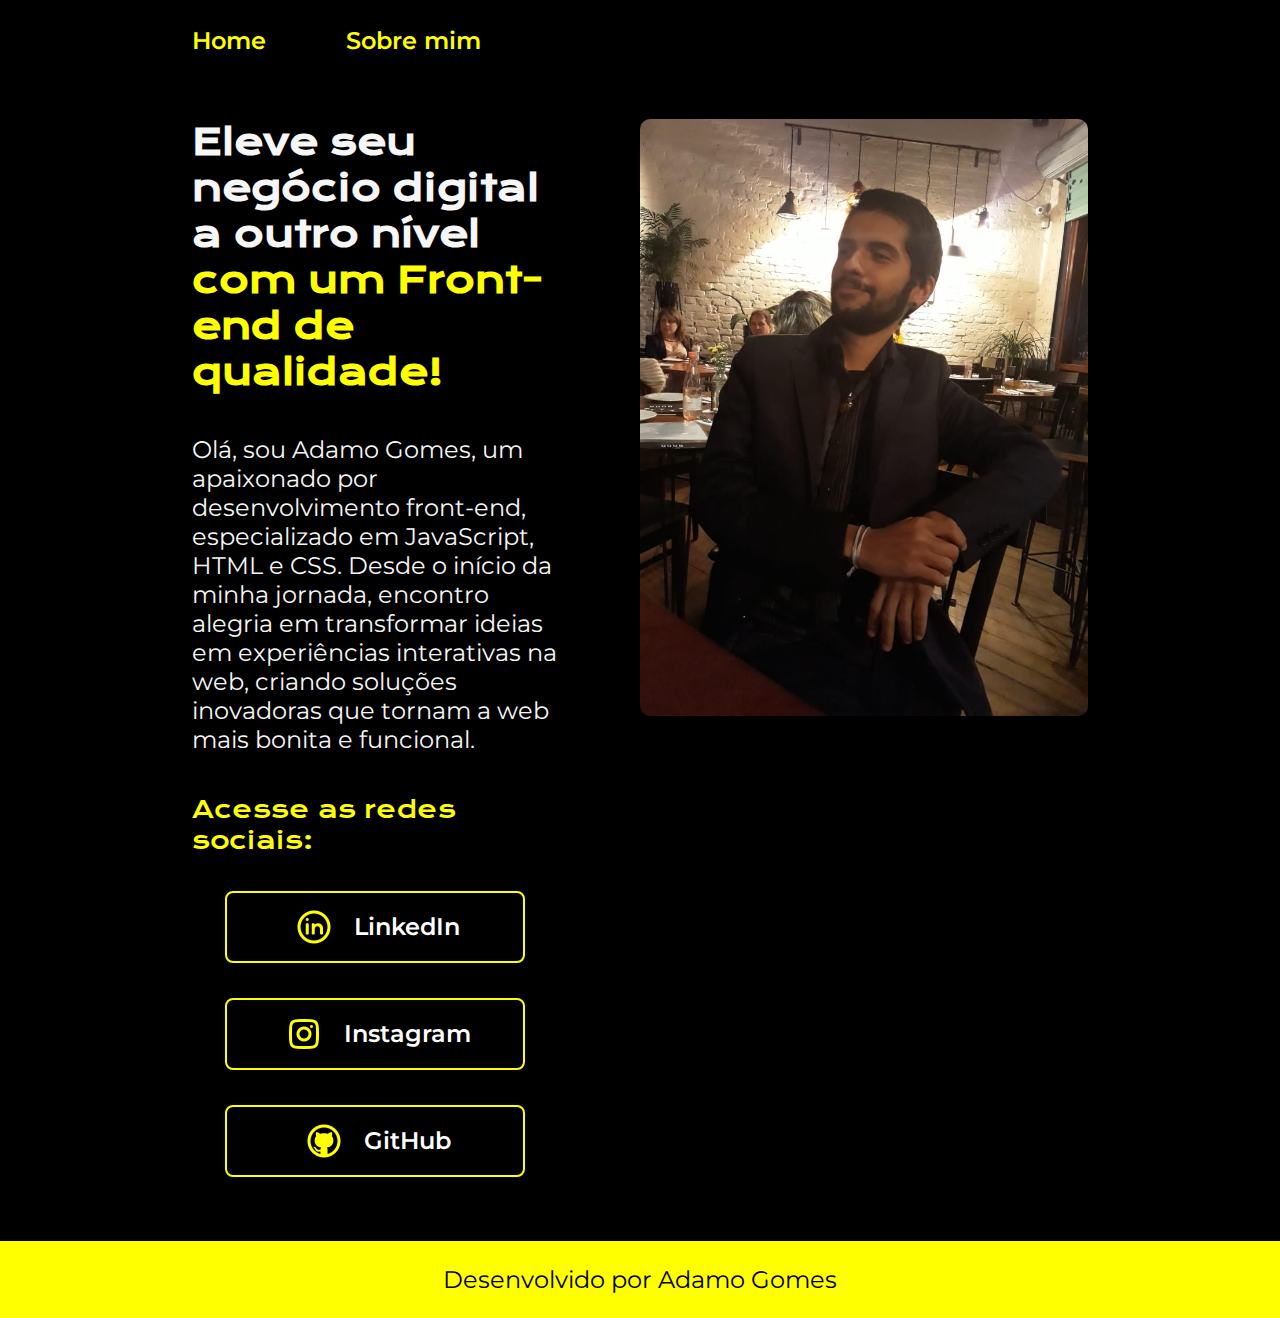
<file: index.html>
<!DOCTYPE html>
<html lang="pt-br">
<head>
    <meta charset="UTF-8">
    <meta name="viewport" content="width=device-width, initial-scale=1.0">
    <title>Portifolio</title>
    <link rel="stylesheet" href="styles/style.css">
</head>
<body>
    <header class="cabecalho">
        <nav class="cabecalho__menu">
            <a class="cabecalho__menu__link" href="index.html">Home</a>
            <a class="cabecalho__menu__link" href="about.html">Sobre mim</a>
        </nav>
    </header>
    <main class="container">
        <section class="container__conteudo">
            <h1 class="container__conteudo__titulo">Eleve seu negócio digital a outro nível <span class="titulo-destaque">com um Front-end de qualidade!</span></h1>
            <p class="container__conteudo__texto">Olá, sou Adamo Gomes, um apaixonado por desenvolvimento front-end, especializado em JavaScript, HTML e CSS. Desde o início da minha jornada, encontro alegria em transformar ideias em experiências interativas na web, criando soluções inovadoras que tornam a web mais bonita e funcional.</p>
            <div class="botoes">
                <h2 class="botoes_texto">Acesse as redes sociais:</h2>
                <a class="botao-git" href="https://www.linkedin.com/in/adamo-mangabeira-gomes-2b8b95193/" target="_blank">
                    <img src="imagens/in-48.png" alt="linkedin-logo">
                    LinkedIn
                </a>
                <a class="botao-git" href="https://instagram.com/_batmangabeira" target="_blank">
                    <img src="imagens/instagram-48.png" alt="instagram-logo">
                    Instagram
                </a>
                <a class="botao-git" href="https://github.com/AdamoGomes" target="_blank">
                    <img src="imagens/github-48.png" alt="github-logo">
                    GitHub
                </a>
            </div>
        </section>
        <img class="imagem" src="imagens/adamo-foto.jpeg" alt="Foto do Adamo Gomes">
        </main>
    <footer class="rodape">
        <p>Desenvolvido por Adamo Gomes</p>
    </footer>
</body>
</html>
</file>
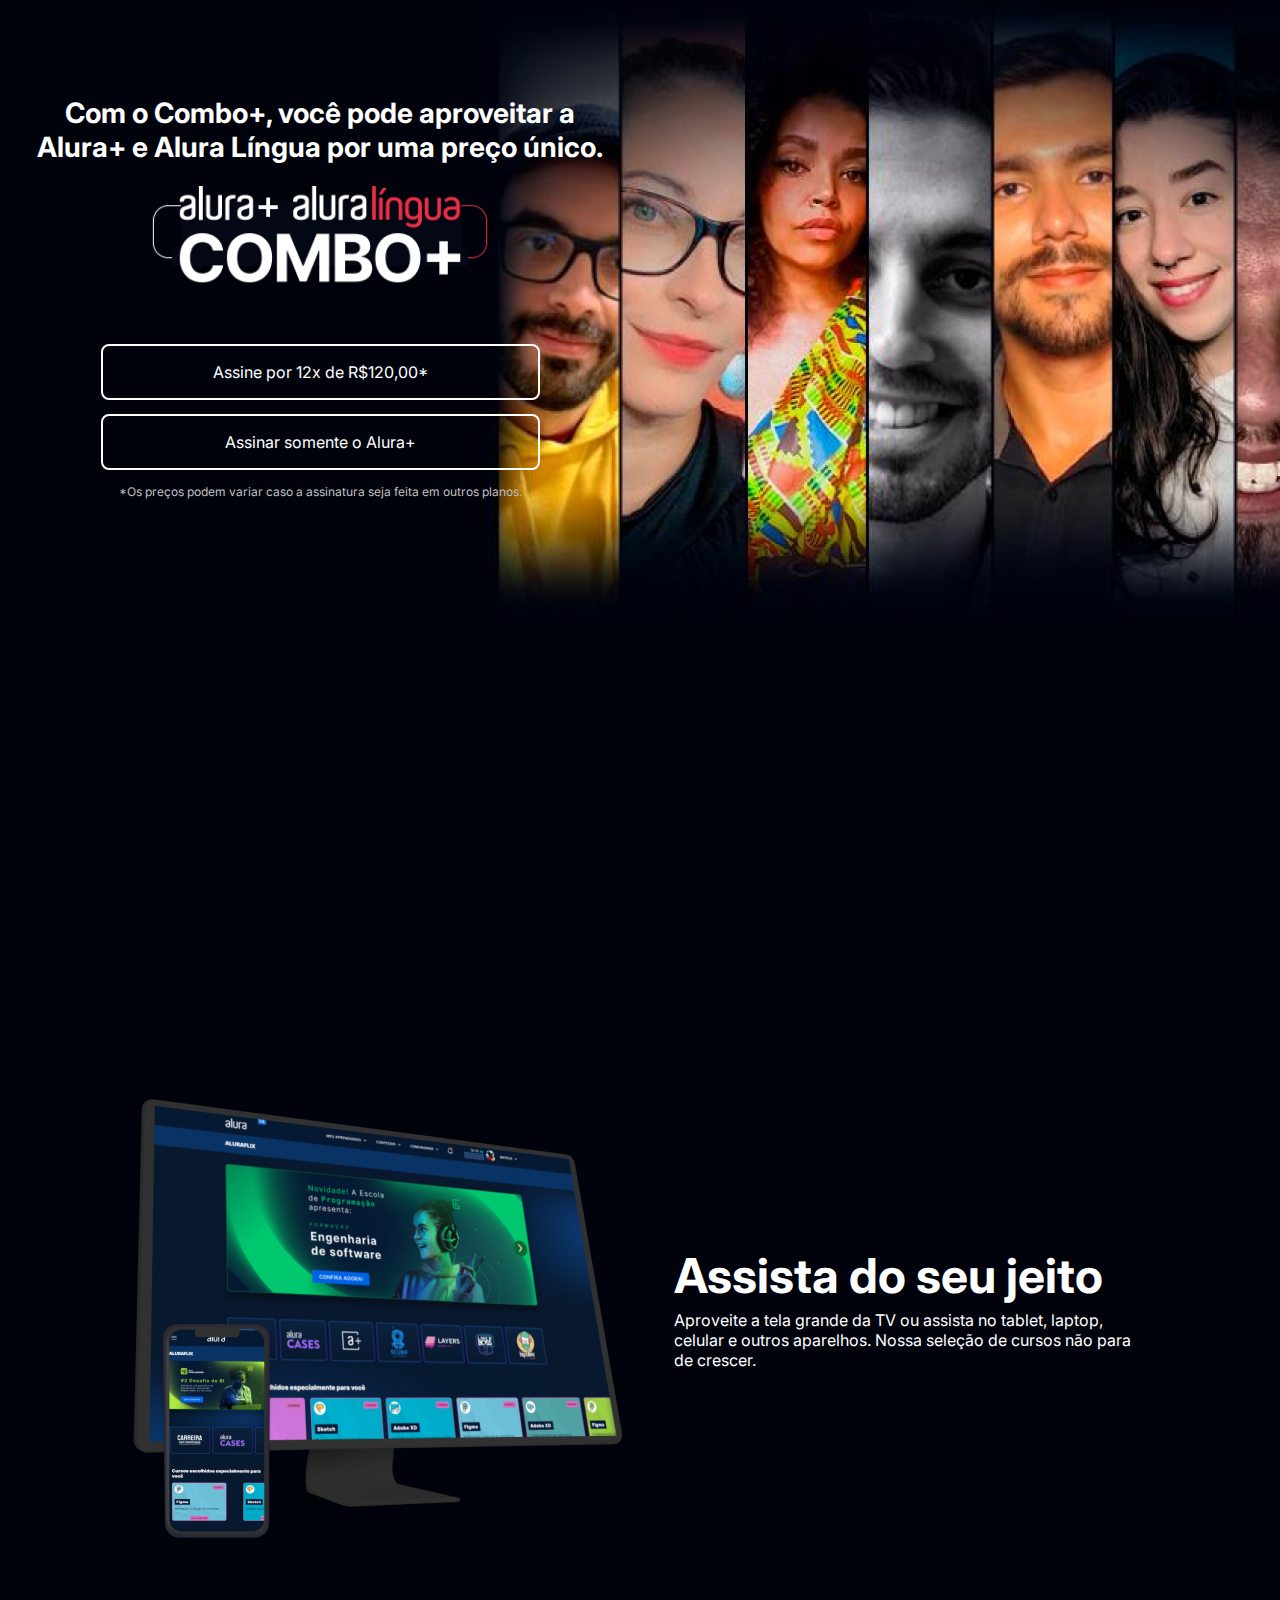
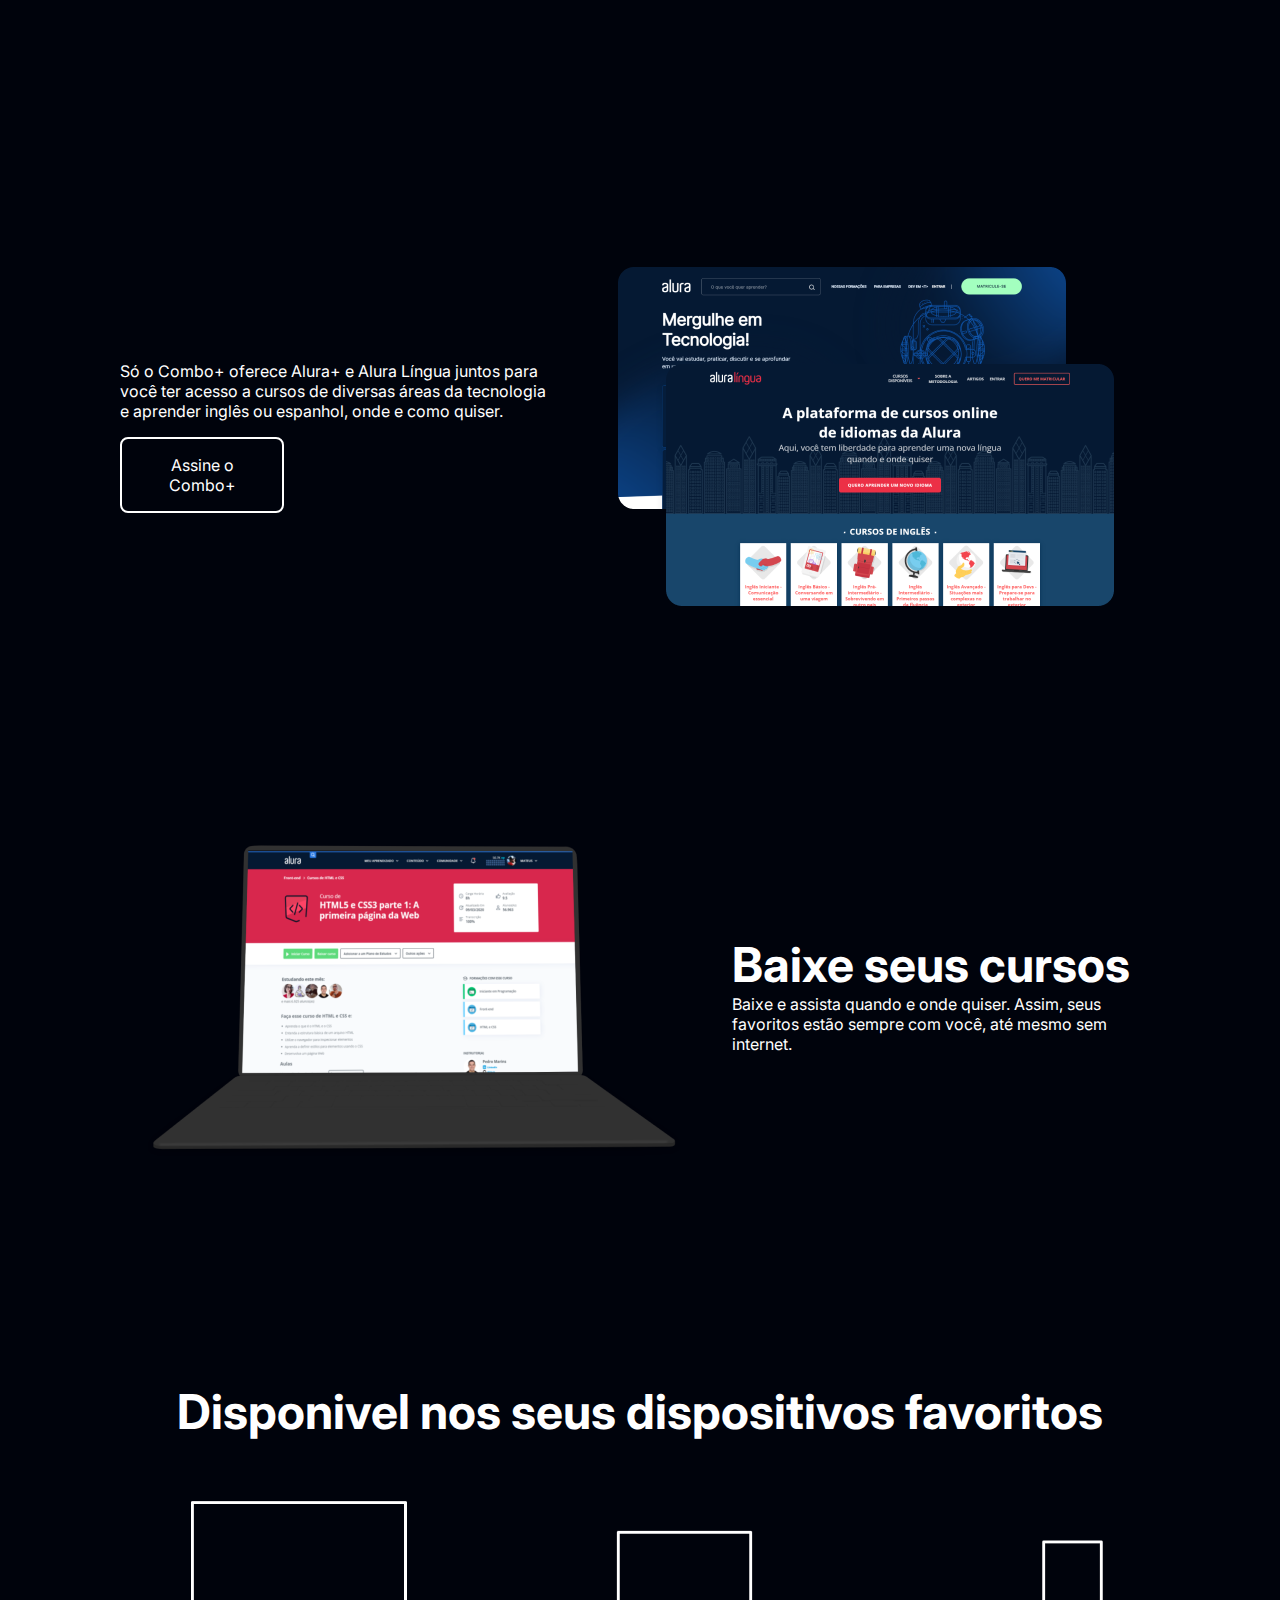
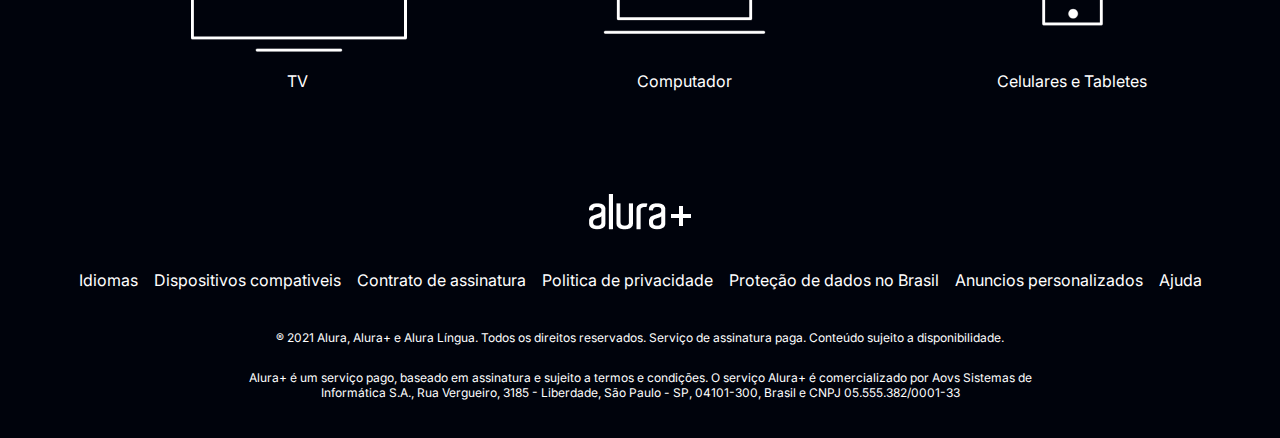
<file: aluraplus/index.html>
<!DOCTYPE html>
<html lang="pt-br">
<head>
    <meta charset="UTF-8">
    <meta name="viewport" content="width=device-width, initial-scale=1.0">
    <title>Alura Plus</title>
    <link rel="stylesheet" href="../styles/style-aluraplus.css">
</head>
<body>
    <header></header>
    
    <main class="container">
        <div class="container__inicio">
            <div class="container__conteudo">
                <h1 class="container__conteudo__texto">
                    Com o Combo+, você pode aproveitar a Alura+ e Alura Língua por uma preço único.
                </h1>
                <img class="imagem-combo" src="../imagens/Combo.png" alt="imagem-combo-alura+">
            </div>
            <div class="container__conteudo__botoes">
                <a class="botao_assinar_12x botoes" href="https://www.alura.com.br" target="_blank">Assine por 12x de R$120,00*</a>
                <a class="botao_somente botoes" href="https://www.alura.com.br" target="_blank">Assinar somente o Alura+</a>
                <p class="asterisco">*Os preços podem variar caso a assinatura seja feita em outros planos.</p>
            </div>
        </div>
    </main>
    <section class="section-01">
        <img src="../imagens/Plataformas.png" alt="Plataformas" class="img-telas">
        <div class="section-01-texto">
            <h1 class="section-01-titulo">Assista do seu jeito</h1>
            <p class="section-01-descricao">Aproveite a tela grande da TV ou assista no tablet, laptop, celular e outros aparelhos. Nossa seleção de cursos não para de crescer.</p>
        </div>
    </section>
    <section class="section-02">
        <div class="section-02-texto">
            <p class="section-01-descricao">Só o Combo+ oferece Alura+ e Alura Língua juntos para você ter acesso a cursos de diversas áreas da tecnologia e aprender inglês ou espanhol, onde e como quiser.</p>
            <a class="botoes botao__combo" href="https://www.alura.com.br">Assine o Combo+</a>
        </div> 
        <img src="../imagens/Telas.png" alt="Telas" class="img-telas">
    </section>
    <section class="section-03"> 
        <img src="../imagens/Notebook.png" alt="Notebook" class="img-telas">
        <div class="section-03-texto">
            <h1 class="section-01-titulo">Baixe seus cursos</h1>
            <p class="section-01-descricao">Baixe e assista quando e onde quiser. Assim, seus favoritos estão sempre com você, até mesmo sem internet.</p>
        </div>
    </section>
    <div class="div__destaque">
        <p class="section-01-titulo section-04__destaque">Disponivel nos seus dispositivos favoritos</p>
    </div>
    <section class="section-04">
        <div class="section-04__dispositivo">
            <img src="../imagens/tv.png" alt="Imagem de TV">
            <p class="section-01-descricao">TV</p>
        </div>
        <div class="section-04__dispositivo">
            <img src="../imagens/computador.png" alt="Imagem de Computador">
            <p class="section-01-descricao">Computador</p>
        </div>
        <div class="section-04__dispositivo">
            <img src="../imagens/celular.png" alt="Imagem de Celular">
            <p class="section-01-descricao celular">Celulares e Tabletes</p>
        </div>
    </section>
    <footer class="rodape">
        <img class="logo-aluraplus" src="../imagens/Logo.png" alt="Logo">
        <div class="rodape__links">
            <a class="link" href="#">Idiomas</a>
            <a class="link" href="#">Dispositivos compativeis</a>
            <a class="link" href="#">Contrato de assinatura</a>
            <a class="link" href="#">Politica de privacidade</a>
            <a class="link" href="#">Proteção de dados no Brasil</a>
            <a class="link" href="#">Anuncios personalizados</a>
            <a class="link" href="#">Ajuda</a>
        </div>
        <div class="copyrights">
            <div class="copyrights__texto">
                <p class="copyrights__texto__primeiro">® 2021 Alura, Alura+ e Alura Língua. Todos os direitos reservados. Serviço de assinatura paga. Conteúdo sujeito a disponibilidade.</p>

                <p class="copyrights__texto__primeiro">Alura+ é um serviço pago, baseado em assinatura e sujeito a termos e condições. O serviço Alura+ é comercializado por Aovs Sistemas de Informática S.A., Rua Vergueiro, 3185 - Liberdade, São Paulo - SP, 04101-300, Brasil e CNPJ 05.555.382/0001-33</p>
        </div>
    </footer>
</body>
</html>
</file>
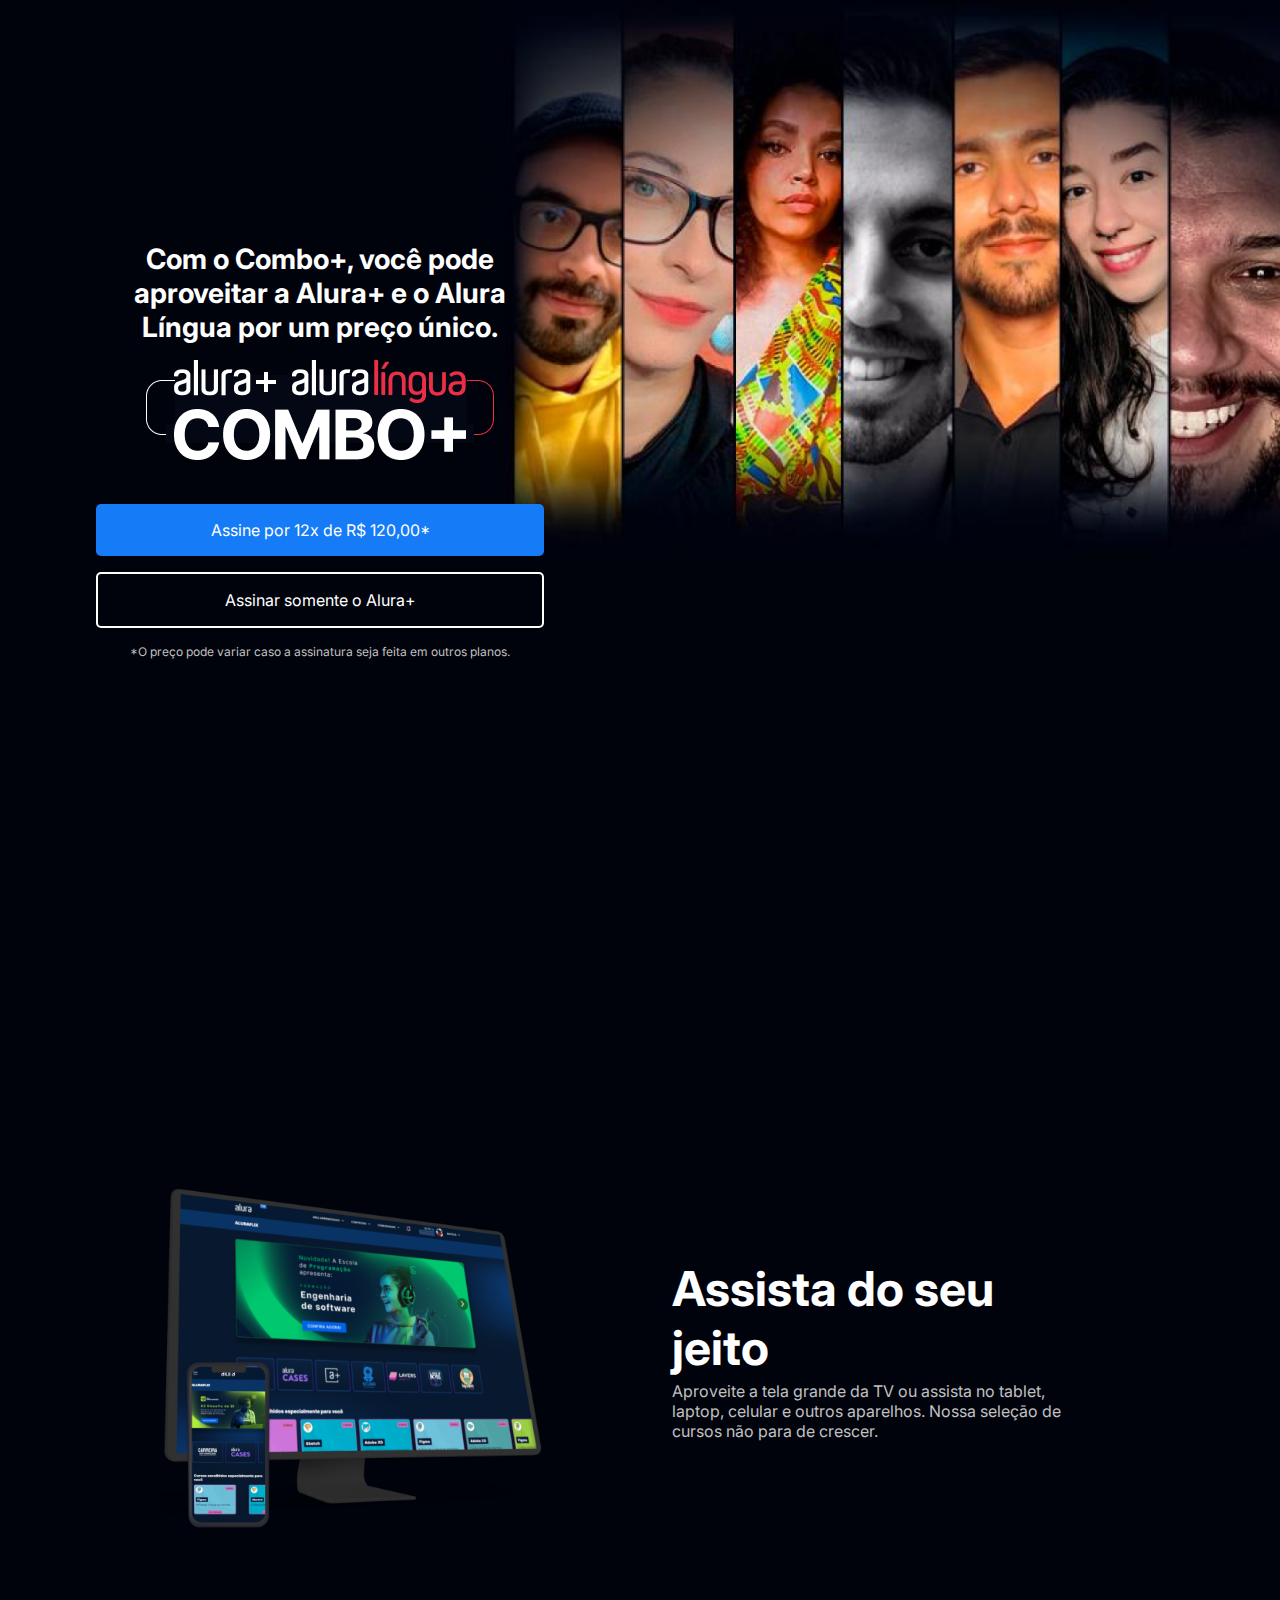
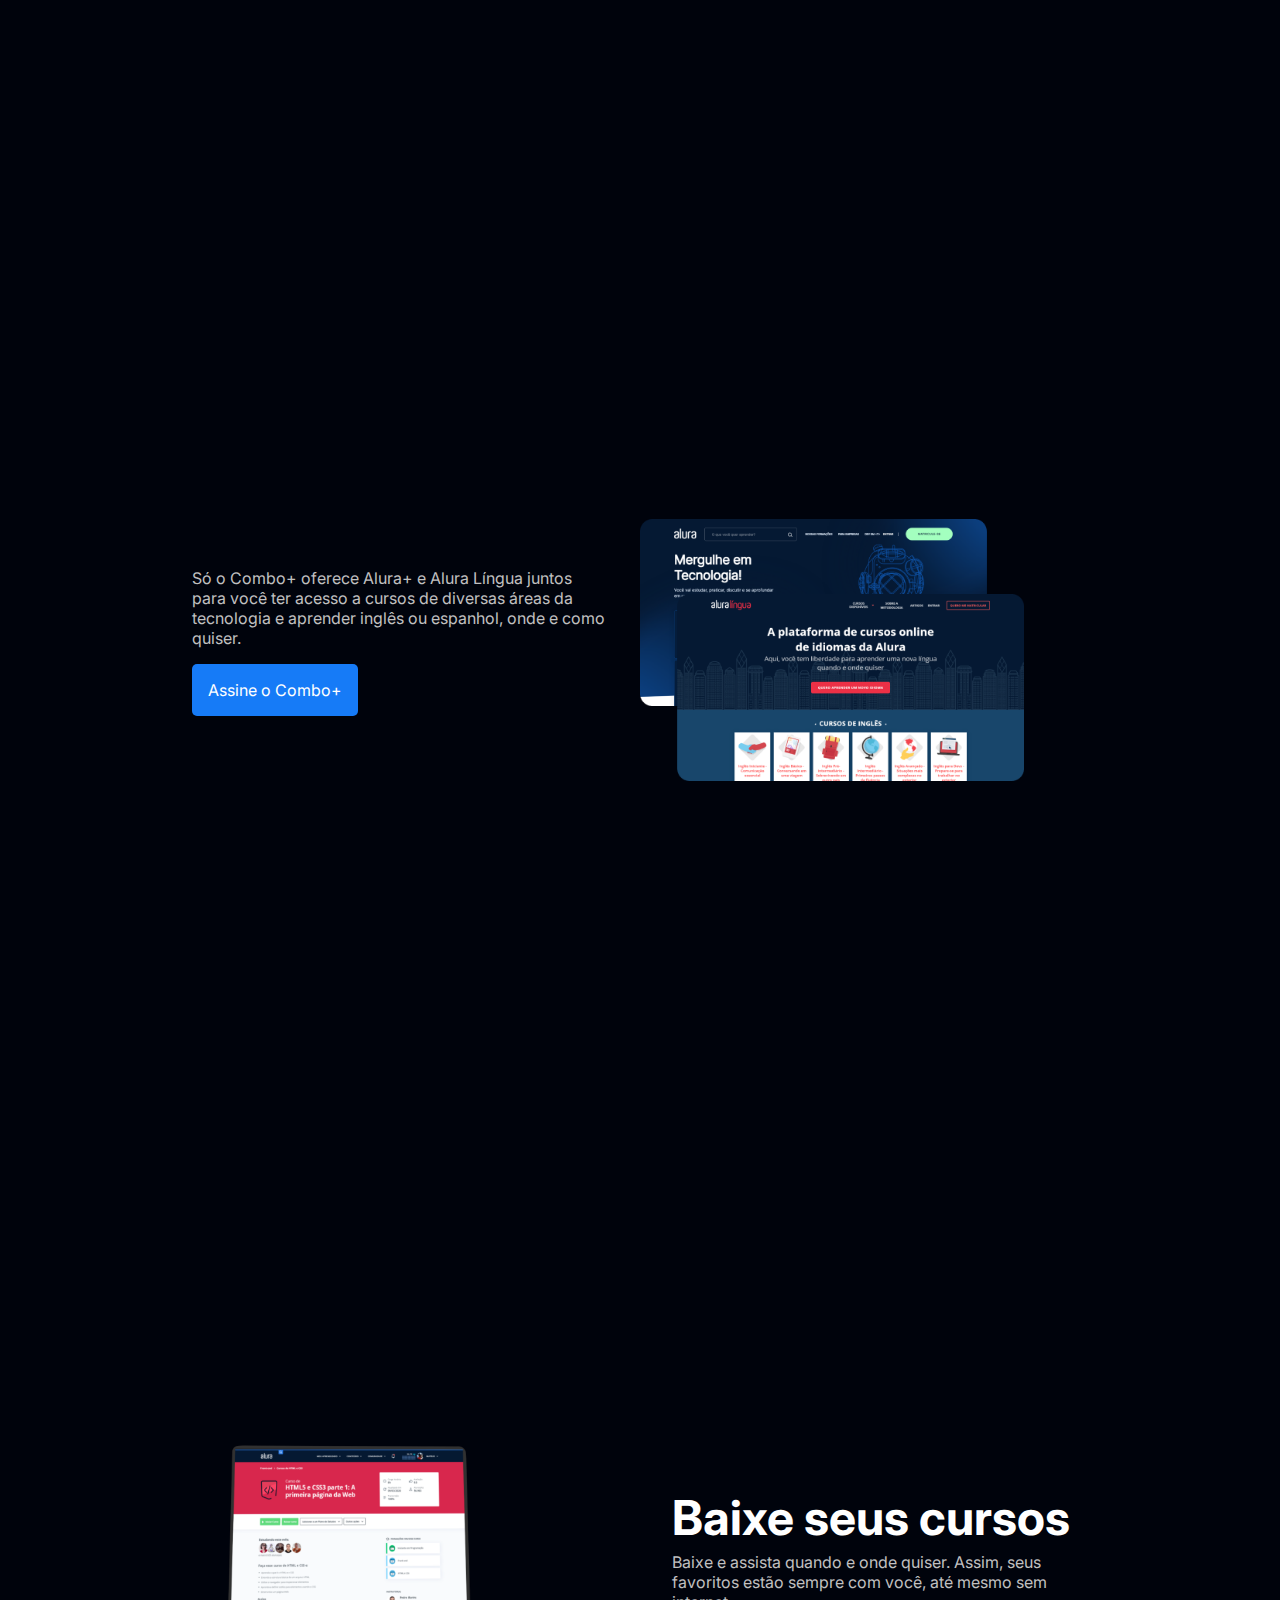
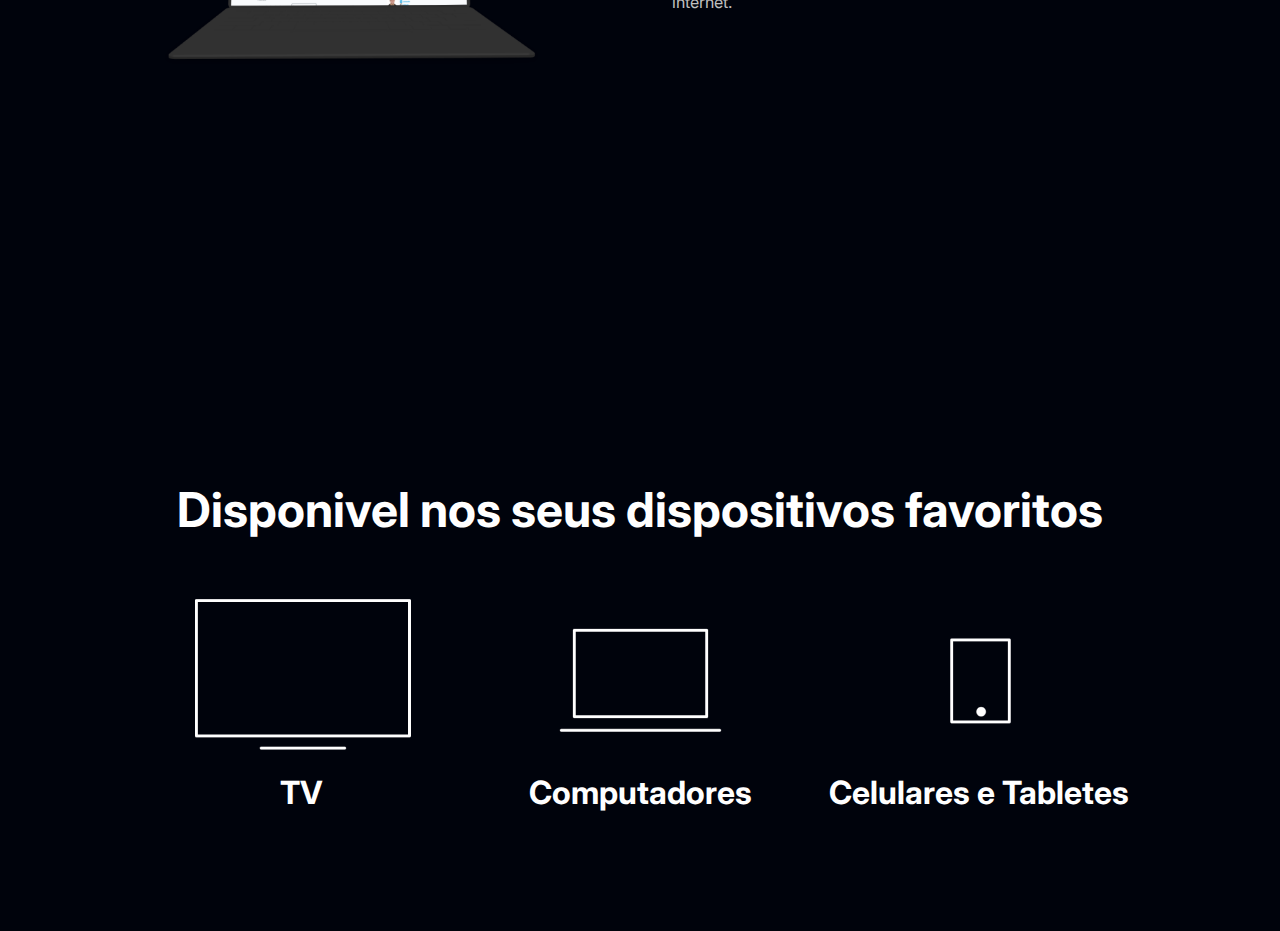
<file: imagens/aluraplus-aula03/aluraplus-aula03/index.html>
<!DOCTYPE html>
<html>

<head>
    <title>Alura Plus</title>
    <meta charset="UTF-8">
    <meta name="viewport" content="width=device-width, initial-scale=1">
    <link rel="stylesheet" href="styles.css">
    <link rel="preconnect" href="https://fonts.googleapis.com">
    <link rel="preconnect" href="https://fonts.gstatic.com" crossorigin>
    <link href="https://fonts.googleapis.com/css2?family=Inter:wght@400;700&display=swap" rel="stylesheet">
</head>

<body>
    <section class="principal container">
        <div class="container__caixa">
            <h1 class="container__titulo">Com o Combo+, você pode aproveitar a Alura+ e o Alura Língua por um preço
                único.</h1>
            <img src="img/Combo.png" alt="O combo+ é a junção do alura+ e o alura língua" class="container__imagem">
            <a href="www.alura.com.br" class="container__botao">Assine por 12x de R$ 120,00*</a>
            <a href="www.alura.com.br" class="container__botao botao_secundario">Assinar somente o Alura+</a>
            <p class="container__aviso">*O preço pode variar caso a assinatura seja feita em outros planos.</p>
        </div>
    </section>

    <section class="container secundario">
        <img src="img/Plataformas.png" alt="Um monitor e um celular com a alura plus aberta" class="secundario__imagem">
        <div class="container__descricao">
            <h2 class="descricao__titulo">Assista do seu jeito</h2>
            <p class="descricao__texto">Aproveite a tela grande da TV ou assista no tablet, laptop, celular e outros
                aparelhos. Nossa seleção de cursos não para de crescer.</p>
        </div>
    </section>

    <section class="container secundario">
        <div class="container__descricao">
            <p class="descricao__texto">
                Só o Combo+ oferece Alura+ e Alura Língua juntos para você ter acesso a cursos de diversas áreas da
                tecnologia e aprender inglês ou espanhol, onde e como quiser.
            </p>
            <a href="www.alura.com.br" class="container__botao secundario__botao" container>Assine o Combo+</a>
        </div>
        <img src="img/Telas.png" alt="Tela do alura+ e alura língua" class="secundario__imagem">
    </section>

    <section class="container secundario">
        <img src="img/Notebook.png" alt="Notebook com a página do curso HTML5 e CSS3 da Alura aberta"
            class="secundario__imagem">
        <div class="container__descricao">
            <h2 class="descricao__titulo">Baixe seus cursos</h2>
            <p class="descricao__texto">Baixe e assista quando e onde quiser. Assim, seus favoritos estão sempre com
                você, até mesmo sem internet.</p>
        </div>
    </section>

    <section class="dispositivos">
        <h2 class="dispositivos__titulo">Disponivel nos seus dispositivos favoritos</h2>
        <ul class="dispositivos__lista">
            <li>
                <img src="../../tv.png" alt="icone de televisao">
                <h3 class="lista__item">TV</h3>
            </li>
            <li>
                <img src="../../computador.png" alt="icone de computador">
                <h3 class="lista__item">Computadores</h3>
            </li>
            <li>
                <img src="../../celular.png" alt="icone de celular">
                <h3 class="lista__item">Celulares e Tabletes</h3>
            </li>
        </ul>
    </section>
</body>

</html>
</file>
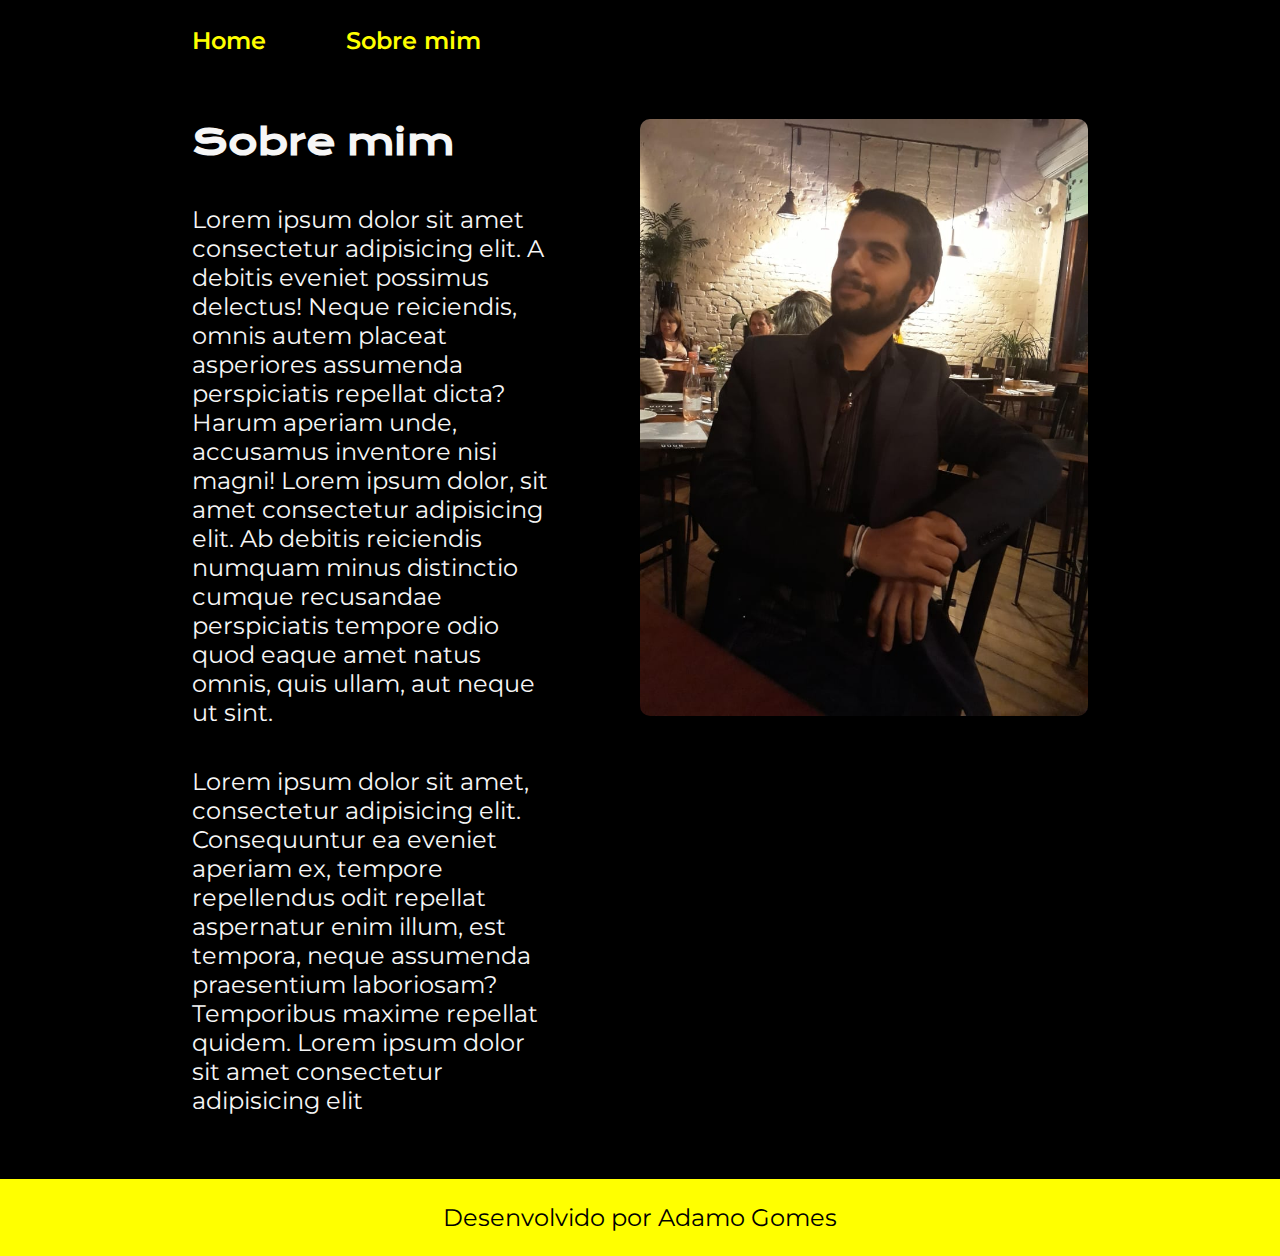
<file: about.html>
<!DOCTYPE html>
<html lang="pt-BR">
<head>
    <meta charset="UTF-8">
    <meta name="viewport" content="width=device-width, initial-scale=1.0">
    <title>Sobre Mim</title>
    <link rel="stylesheet" href="styles/style.css">
</head>
<body>
    <header class="cabecalho">
        <nav class="cabecalho__menu">
            <a class="cabecalho__menu__link" href="index.html">Home</a>
            <a class="cabecalho__menu__link" href="about.html">Sobre mim</a>
        </nav>
    </header>
    <main class="container">
        <section class="container__conteudo">
            <h1 class="container__conteudo__titulo">Sobre mim</h1>
            <p class="container__conteudo__texto" >Lorem ipsum dolor sit amet consectetur adipisicing elit. A debitis eveniet possimus delectus! Neque reiciendis, omnis autem placeat asperiores assumenda perspiciatis repellat dicta? Harum aperiam unde, accusamus inventore nisi magni! Lorem ipsum dolor, sit amet consectetur adipisicing elit. Ab debitis reiciendis numquam minus distinctio cumque recusandae perspiciatis tempore odio quod eaque amet natus omnis, quis ullam, aut neque ut sint.</p>
            <p class="container__conteudo__texto" >Lorem ipsum dolor sit amet, consectetur adipisicing elit. Consequuntur ea eveniet aperiam ex, tempore repellendus odit repellat aspernatur enim illum, est tempora, neque assumenda praesentium laboriosam? Temporibus maxime repellat quidem. Lorem ipsum dolor sit amet consectetur adipisicing elit
            </p>
        </section>
        <img class="imagem" src="imagens/adamo-foto.jpeg" alt="Foto do Adamo Gomes">
    </main>
    <footer class="rodape">
        <p>Desenvolvido por Adamo Gomes</p>
    </footer>
</body>
</html>
</file>
<file: styles/style.css>
@import url('https://fonts.googleapis.com/css2?family=Montserrat&display=swap');
@import url('https://fonts.googleapis.com/css2?family=Krona+One&display=swap');
:root{
    --amarelo: yellow;
    --preto: black;
    --branco: #f6f6f6;
    --sombra_amarela: 0px 3px 8px rgba(255, 255, 0, 0.658);
    --sombra-preta: 0px 8px 16px rgba(143, 143, 143, 0.2);
}
*{
    margin: 0;
    padding: 0;
    text-decoration: none;
}
.cabecalho{
    padding: 2% 0% 0% 15%;
}
.cabecalho__menu{
    display: flex;
    gap: 80px;
}
.cabecalho__menu__link {
    color: var(--amarelo);
    font-size: 1.5rem;
    font-weight: 600;
    font-family: 'Montserrat', sans-serif;
}
.container{
    display: flex;
    gap: 15px;
    justify-content: space-between;
    padding: 5% 15%;
    gap: 82px;
}
body{
    box-sizing: border-box;
    background-color: var(--preto);
    color: var(--branco);
    justify-content: center;
}
.titulo-destaque{
    color: var(--amarelo);
}
.botao-git{
    display: flex;
    background-color: var(--preto);
    box-shadow: 0px 0px 0px rgba(255, 255, 0, 0.226);
    color: white;
    border: solid 2px var(--amarelo);
    border-radius: 8px;
    padding: 10px 20px;
    margin-top: 3px;
    width: 70%;
    justify-content: center;
    align-items: center;
    gap: 16px;
    transition: transform 0.3s ease, box-shadow 0.3s ease, color 0.3s ease;
}
.imagem{
    width: 50%;
    height: 40%;
    border-radius: 10px;
    box-shadow: 0px 0px 0px rgba(143, 143, 143, 0.1);
    transition: transform 0.3s ease, box-shadow 0.3s ease;
}
.container__conteudo{
    width: 50%;
    display: flex;
    flex-direction: column;
    gap: 40px;
}
.container__conteudo__titulo{
    font-size: 2.25rem;
    font-family: 'Krona One', sans-serif;
    transition: transform 0.3s ease;
}
.container__conteudo__texto{
    font-size: 1.5rem;
    font-family: 'Montserrat', sans-serif;
}
.botoes{
    display: flex;
    flex-direction: column;
    align-items: center;
    justify-content: space-evenly;
    font-size: 1.5rem;
    font-weight: 600;
    font-family: 'Montserrat', sans-serif;
    color: #000;
    gap: 32px;
}
.botoes_texto{
    font-weight: 400;
    font-size: 1.5rem;
    color: var(--amarelo);
    font-family: 'Krona One', sans-serif;
}
.container__conteudo__titulo:hover{
    transform: scale(1.1);
}
.imagem:hover{
    transform: scale(1.1);
    box-shadow: var(--sombra-preta);
}
.botao-git:hover{
    transform: scale(1.1);
    box-shadow: var(--sombra_amarela);
    color: var(--amarelo);
}
.rodape{
    background-color: var(--amarelo);
    color: var(--preto);
    text-align: center;
    padding: 24px;
    font-size: 1.5rem;
    font-weight: 400;
    font-family: 'Montserrat', sans-serif;
}

@media(max-width: 1200px){
    .container{
        padding: 5%;
        display: flex;
        flex-direction: column-reverse;
        align-items: center;
    }
    .container__conteudo{
        width: auto;
    }
    .container__conteudo__titulo{
        text-align: center;
    }
    .container__conteudo__texto{
        text-align: justify;
    }
    .cabecalho{
        padding: 10%;
    }
    .cabecalho__menu{
        justify-content: center;
    }
}
</file>
<file: styles/style-aluraplus.css>
@import url('https://fonts.googleapis.com/css2?family=Inter:wght@400;700&family=Montserrat&display=swap');

:root{
    --cor-azul: #167BF7;
    --branco-principal: #FFFFFF;
    --cor-cinza: #C0C0C0;
    --cor-de-fundo: #00030C;
    --fonte-principal: 'Inter'
}
*{
    margin: 0;
    padding: 0;
    text-decoration: none;
}
body{
    background-color: var(--cor-de-fundo);


}
.container{
    background-image: url('../imagens/Background.png');
    background-position-x: center;
    background-repeat: no-repeat;
    height: 100vh;
    display: grid;
    grid-template-columns: 50% 50%;
}
.container__inicio{
    display: flex;
    flex-direction: column;
    color: var(--branco-principal);
    align-items: center;
    padding: 15% 5.5%;
    gap: 54px;
}
.container__conteudo{
    display: flex;
    flex-direction: column;
    align-items: center;
    gap: 22px;
}
.imagem-combo{
    width: 60%;
}
.container__conteudo__texto{
    font-family: var(--fonte-principal);
    font-size: 1.75rem;
    font-weight: 700;
    text-align: center;
}
.container__conteudo__botoes{
    display: flex;
    flex-direction: column;
    align-items: center;
    gap: 14px;
}
.botoes{
    display: flex;
    flex-direction: column;
    border: white solid 2px;
    border-radius: 8px;
    padding: 1em;
    width: 100%;
    text-align: center;
    font-family: var(--fonte-principal), sans-serif;
    color: var(--branco-principal);
    transition: background-color 0.3s ease;
}
.asterisco{
    font-family: var(--fonte-principal), sans-serif;
    font-size: 0.75rem;
    color: var(--cor-cinza);
}
.section-01{
    display: flex;
    gap: 3em;
    flex-flow: row;
    margin: 10% 10%;
    align-items: center;
}
.img-telas{
    width: 80%;
}
.section-01-texto{
    display: flex;
    flex-direction: column;
    gap: 0.3em;
}
.section-01-titulo{
    font-size: 3rem;
    font-family: var(--fonte-principal), sans-serif;
    font-weight: 700;
    color: white;
}
.section-01-descricao{
    font-size: 1rem;
    font-family: var(--fonte-principal), sans-serif;
    font-weight: 400;
    color: white;
}
.section-02{
    display: flex;
    align-items: center;
    padding: 151px 166px 226px 120px;
    gap: 70px;
}
.section-02-texto{
    display: flex;
    flex-direction: column;
    gap: 1em;
}
.botao__combo{
    width: 30%;
}
.section-03{
    display: flex;
    align-items: center;
    padding: 0 120px 226px 141px;
    gap: 44px;
}
.div__destaque{
    text-align: center;
    margin-bottom: 3%;
}
.section-04{
    display: flex;
    margin: 0 10%;
    gap: 3em;
}
.section-04__dispositivo{
    display: flex;
    flex-direction: column;
    justify-content: center;
    align-items: center;
    margin-bottom: 10%;
}
.rodape{
    display: flex;
    flex-direction: column;
    justify-content: center;
    align-items: center;
    gap: 40px;
}
.logo-aluraplus{
    width: 8%;
}
.rodape__links{
    display: flex;
    gap: 16px;
}
.link{
    font-family: var(--fonte-principal), sans-serif;
    font-size: 1rem;
    color: var(--branco-principal);
}
.copyrights{
    display: flex;
    flex-direction: column;
    align-items: center;
    justify-content: center;
}
.copyrights__texto{
    display: flex;
    flex-direction: column;
    justify-content: center;
    align-items: center;
    color: var(--branco-principal);
    font-size: 0.75rem;
    font-family: 'Inter', sans-serif;
    text-align: center;
    width: 65%;
    gap: 25px;
    margin-bottom: 3%;
}
.botoes:hover{
    border: --cor-azul 2px solid;
    background-color: var(--cor-azul);
    
}
.link:hover{
    color: var(--cor-azul);
}

@media(max-width: 1200px){
    .container{
        display: flex;
        flex-direction: column;
        filter: brightness(0.5);
    }
    .section-01{
        display: flex;
        flex-direction: column;
    }
    .section-01-titulo{
        text-align: center;
    }
    .section-01-descricao{
        text-align: justify;
    }
    .section-02{
        display: flex;
        flex-direction: column-reverse;
    }
    .botao__combo{
        align-self: center;
        margin-top: 3%;
    }
    .section-03{
        flex-direction: column;

    }
    .section-04{
        display: flex;
        flex-direction: column;
    }
    .section-04__dispositivo{
        margin-bottom: 0;
    }
    .celular{
        margin-bottom: 16%;
    }
    .rodape__links{
        display: flex;
        flex-flow: row wrap;
        justify-content: center;
    }
    .container__inicio{
        filter: brightness();
    }

}
</file>
<file: imagens/aluraplus-aula03/aluraplus-aula03/styles.css>
:root {
    --branco-principal: #FFFFFF;
    --cinza-secundario: #C0C0C0;
    --botao-azul: #167BF7;
    --cor-de-fundo: #00030C;
    --fonte-principal: 'Inter';
}

body {
    background-color: var(--cor-de-fundo);
    color: var(--branco-principal);
    font-family: var(--fonte-principal);
    font-size: 16px;
    font-weight: 400;
}

* {
    margin: 0;
    padding: 0;
}

.principal {
    background-image: url("img/Background.png");
    background-repeat: no-repeat;
    background-size: contain;
    align-items: center;
    text-align: center;
}

.container {
    height: 100vh;
    display: grid;
    grid-template-columns: 50% 50%;
}

.container__botao {
    background-color: var(--botao-azul);
    border-radius: 5px;
    padding: 1em;
    color: var(--branco-principal);
    display: block;
    text-decoration: none;
    margin-bottom: 1em;
}

.botao_secundario {
    background-color: transparent;
    border: 2px solid var(--branco-principal)
}

.container__aviso {
    font-size: 12px;
    color: var(--cinza-secundario);
}

.container__titulo {
    font-size: 28px;
    font-weight: 700;
}

.container__imagem {
    margin: 1em 0 2em 0;
}

.container__caixa {
    margin: 0 6em;
}

.secundario__imagem {
    width: 80%;
}

.secundario {
    align-items: center;
    margin: 0 10em;
}

.descricao__titulo {
    font-weight: 700;
    font-size: 48px;
    color: var(--branco-principal);
    margin-bottom: 0.1em;
}

.descricao__texto {
    color: var(--cinza-secundario);
}

.secundario__botao {
    display: inline-block;
    margin-top: 1em;
}

.container__descricao {
    padding: 2em;
}
.dispositivos{
    display: flex;
    flex-direction: column;
    align-items: center;
    text-align: center;
    margin: 5em 0;
}
.dispositivos__lista{
    display: flex;
    align-items: center;
    margin: 3% 0;
    list-style-type: none;
}
.dispositivos__titulo{
    font-size: 48px;
    color: var(--branco-principal);
}
.lista__item{
    font-size: 32px;
    color: var(--branco-principal);
}
</file>
